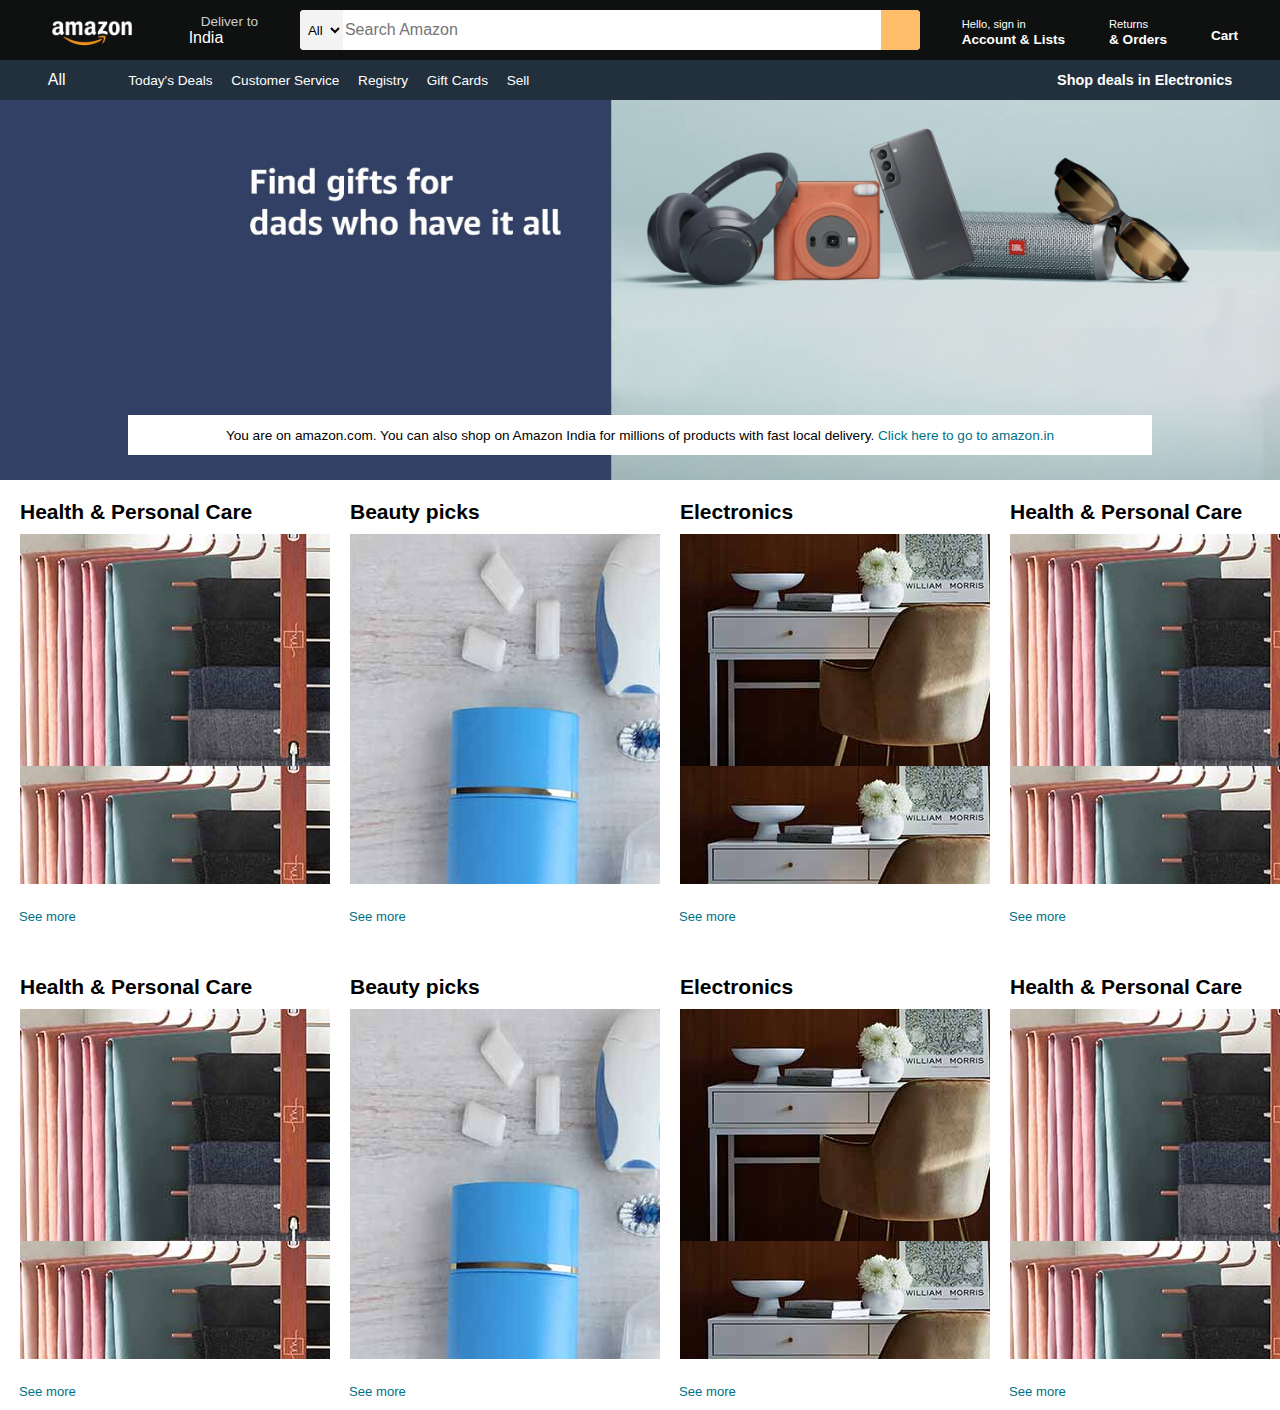
<file: AmazonClone/index.html>
<!DOCTYPE html>
<html lang="en">
<head>
    <meta charset="UTF-8">
    <meta name="viewport" content="width=device-width, initial-scale=1.0">
    <title>Amazon</title>
    <!-- CDN : Content delivery network  -->
    <link rel="stylesheet" href="https://cdnjs.cloudflare.com/ajax/libs/font-awesome/6.4.2/css/all.min.css" integrity="sha512-z3gLpd7yknf1YoNbCzqRKc4qyor8gaKU1qmn+CShxbuBusANI9QpRohGBreCFkKxLhei6S9CQXFEbbKuqLg0DA==" crossorigin="anonymous" referrerpolicy="no-referrer" />
    <link rel="stylesheet" href="./style.css">
</head>
<body>
    <header>
        <div class="navbar">
            <div class="nav-logo border">
                <div class="logo"></div>
            </div>

            <div class="nav-address border">
                <p class="add-first">Deliver to</p>
                <div class="add-icon">
                    <i class="fa-solid fa-location-dot"></i>
                    <p class="add-second">India</p>
                </div>
            </div>

            <div class="nav-search">
                <select class="search-select">
                    <option>All</option>
                </select>
                <input type="text" placeholder="Search Amazon" class="search-input">
                <div class="search-icon">
                    <i class="fa-solid fa-magnifying-glass"></i>
                </div>
            </div>

            <div class="nav-signin border">
                <p><span>Hello, sign in</span></p>
                <p class="nav-second">Account & Lists</p>
            </div>

            <div class="nav-return border">
                <p><span>Returns</span></p>
                <p class="nav-second">& Orders</p>
            </div>

            <div class="nav-cart border">
                <i class="fa-solid fa-cart-shopping"></i>
                Cart
            </div>
        </div>

        <div class="panel">
            <div class="panel-all">
                <i class="fa-solid fa-bars"></i>
                All
            </div>

            <div class="panel-ops">
                <p>Today's Deals</p>
                <p>Customer Service</p>
                <p>Registry</p>
                <p>Gift Cards</p>
                <p>Sell</p> 
            </div>

            <div class="panel-deals">
                Shop deals in Electronics
            </div>
        </div>
    </header>

    <div class="hero-section">
        <div class="hero-mesg">
            <p>
                You are on amazon.com. You can also shop on Amazon India for millions of products with fast local delivery. <a>Click here to go to amazon.in</a>
            </p>
        </div>
    </div>

    <div class="shop-section">
        <div class="box1 box">
            <h2 class="box-heading">Health & Personal Care</h2>
            <div class="box-jpg" style="background-image: url('assets/box1_image.jpg');"></div>
            <p class="box-para">See more</p>
        </div>
        <div class="box2 box">
            <h2 class="box-heading">Beauty picks</h2>
            <div class="box-jpg" style="background-image: url(assets/box2_image.jpg);"></div>
            <p class="box-para">See more</p>
        </div>
        <div class="box3 box">
            <h2 class="box-heading">Electronics</h2>
            <div class="box-jpg" style="background-image: url('assets/box3_image.jpg');"></div>
            <p class="box-para">See more</p>
        </div>
        <div class="box4 box">
            <h2 class="box-heading">Health & Personal Care</h2>
            <div class="box-jpg" style="background-image: url('assets/box1_image.jpg');"></div>
            <p class="box-para">See more</p>
        </div>
    </div>

    <div class="shop-section2">
        <div class="box5 box">
            <h2 class="box-heading">Health & Personal Care</h2>
            <div class="box-jpg" style="background-image: url('assets/box1_image.jpg');"></div>
            <p class="box-para">See more</p>
        </div>
        <div class="box6 box">
            <h2 class="box-heading">Beauty picks</h2>
            <div class="box-jpg" style="background-image: url(assets/box2_image.jpg);"></div>
            <p class="box-para">See more</p>
        </div>
        <div class="box7 box">
            <h2 class="box-heading">Electronics</h2>
            <div class="box-jpg" style="background-image: url('assets/box3_image.jpg');"></div>
            <p class="box-para">See more</p>
        </div>
        <div class="box8 box">
            <h2 class="box-heading">Health & Personal Care</h2>
            <div class="box-jpg" style="background-image: url('assets/box1_image.jpg');"></div>
            <p class="box-para">See more</p>
        </div>
    </div>
</body>
</html>
</file>
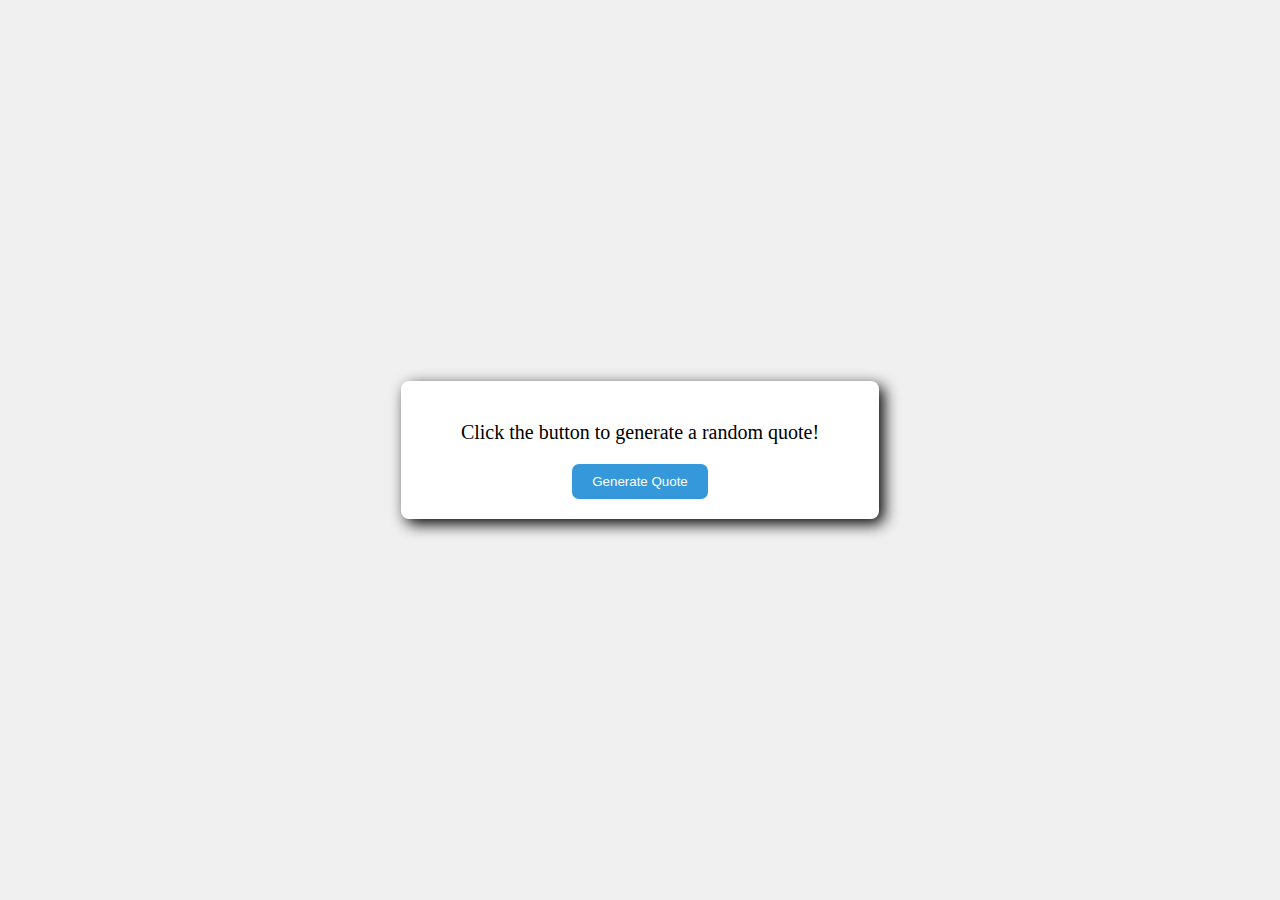
<file: Random_Quote_Generator/index.html>
<!DOCTYPE html>
<html lang="en">
<head>
  <meta charset="UTF-8">
  <meta name="viewport" content="width=device-width, initial-scale=1.0">
  <link rel="preconnect" href="https://fonts.googleapis.com">
  <link rel="preconnect" href="https://fonts.gstatic.com" crossorigin>
  <link href="https://fonts.googleapis.com/css2?family=PT+Sans&family=Poppins&family=Roboto:ital,wght@1,300&display=swap" rel="stylesheet">
  <link rel="stylesheet" href="./style.css">
  <title>Random Quote Generator</title>
</head>
<body>
  <div class="container">
    <blockquote id="quote">Click the button to generate a random quote!</blockquote>
    <button id="generateButton">Generate Quote</button>
  </div>
  <script src="./script.js"></script>
</body>
</html>
</file>
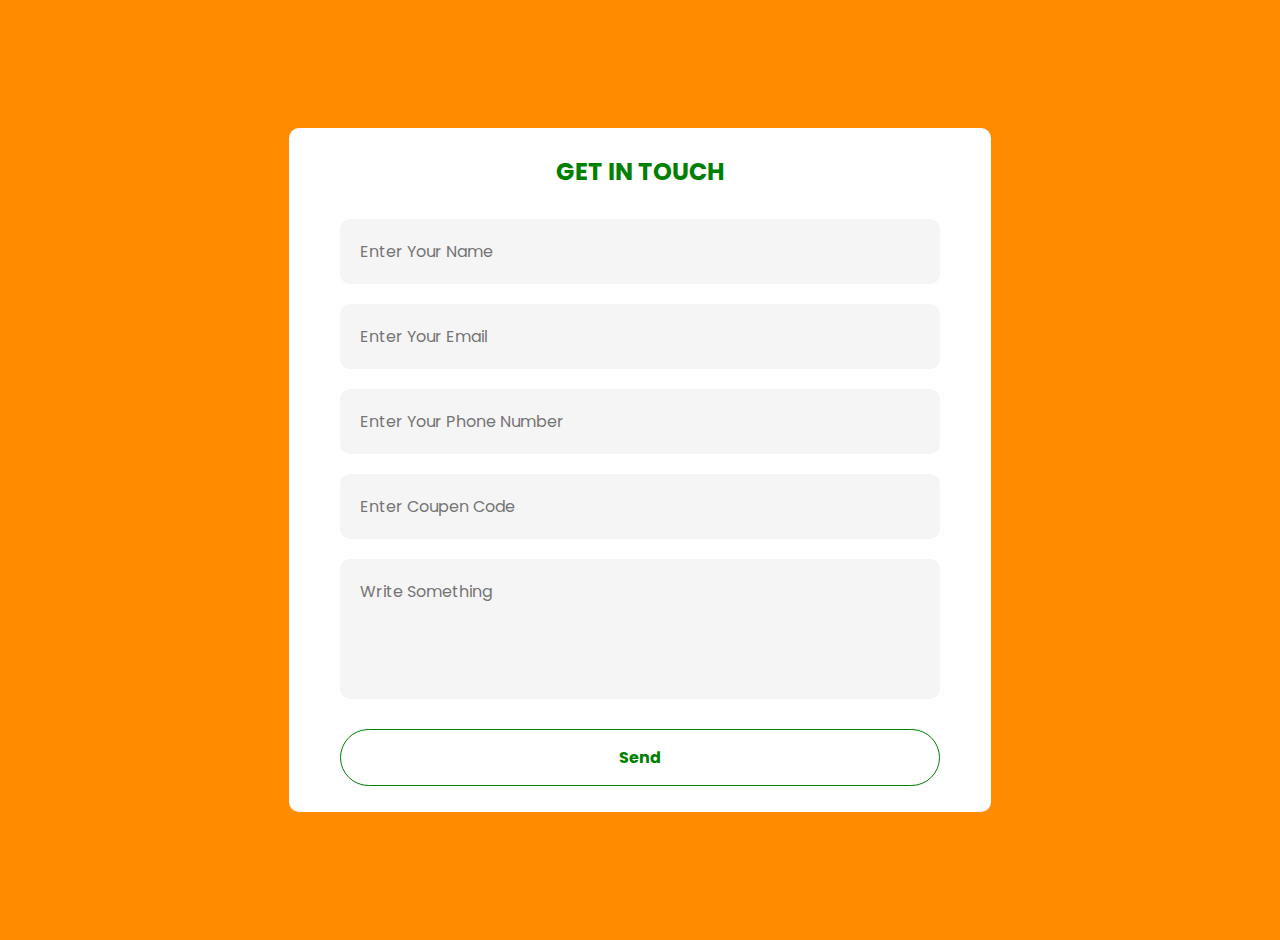
<file: ResponsiveContact/index.html>
<!DOCTYPE html>
<html lang="en">
<head>
    <meta charset="UTF-8">
    <meta http-equiv="X-UA-Compatible" content="IE=edge">
    <meta name="viewport" content="width=device-width, initial-scale=1.0">
    <title> Contact Form </title>
    <link rel="stylesheet" href="./style.css">
</head>
<body>

    <div class="container">
        <form>
            <h2> GET IN TOUCH </h2>
            <input type="text" id="name" placeholder="Enter Your Name" required>
            <input type="email" id="email" placeholder="Enter Your Email" required>
            <input type="phone" id="phone" placeholder="Enter Your Phone Number" required>
            <input type="text" id="coupon" placeholder="Enter Coupen Code" required>

            <textarea id="message" rows="4" placeholder="Write Something"></textarea>
            <button type="submit">Send</button>
        </form>
    </div>
</body>
</html>
</file>
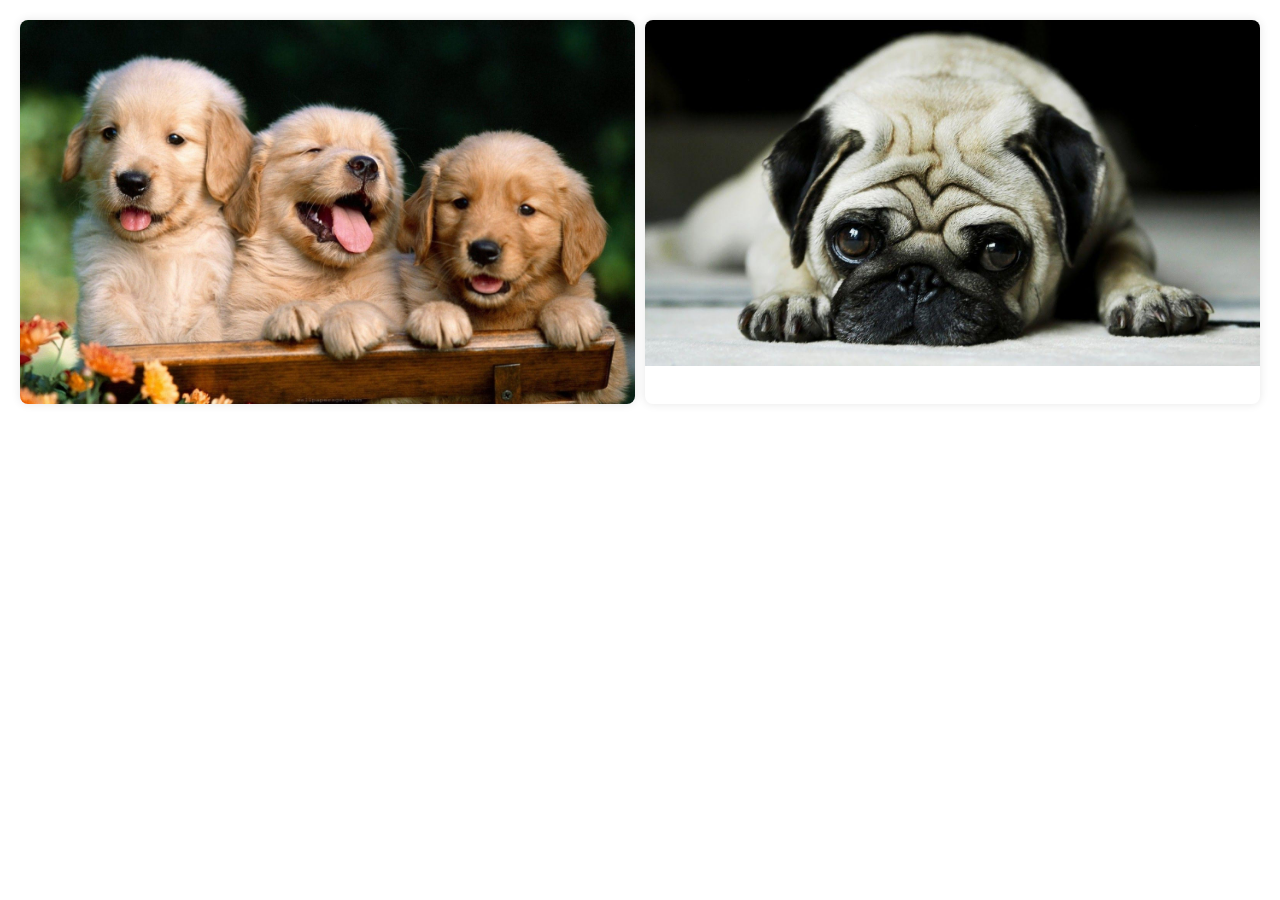
<file: ResponsiveImage_Gallery/index.html>
<!DOCTYPE html>
<html lang="en">
<head>
  <meta charset="UTF-8">
  <meta name="viewport" content="width=device-width, initial-scale=1.0">
  <link rel="stylesheet" href="./style.css">
  <title>Responsive Image Gallery</title>
</head>
<body>
  <div class="gallery">
        <div class="gallery-item">
            <img src="assets/dog.jpg" alt="Image 1">
        </div>
        <div class="gallery-item">
            <img src="assets/dog2.jpg" alt="Image 2">
        </div>
        <!-- Add more gallery items here -->
  </div>
  <div class="modal"></div>

  <script src="./script.js"></script>
</body>
</html>
</file>
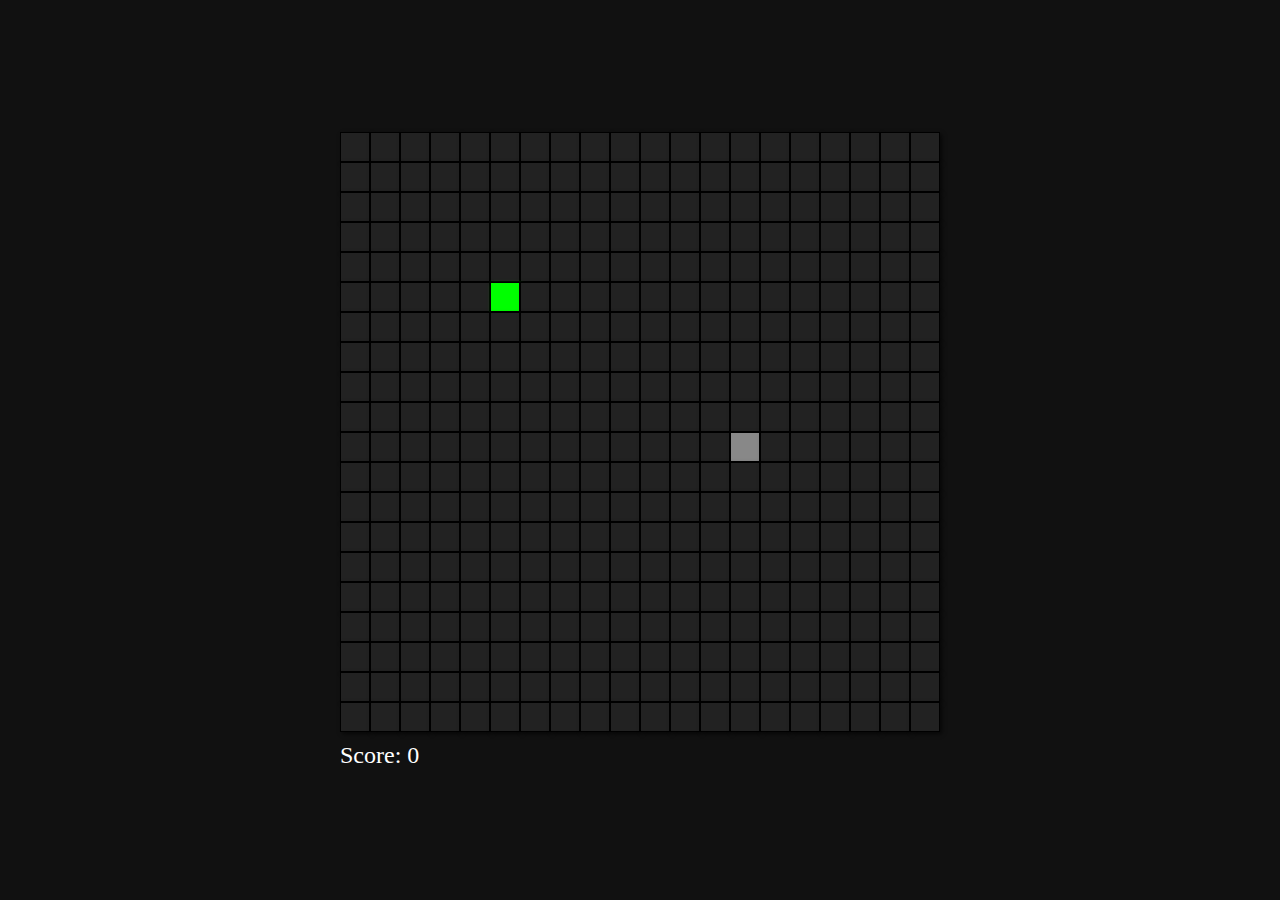
<file: Snake Game/index.html>
<!DOCTYPE html>
<html lang="en">
<head>
  <meta charset="UTF-8">
  <meta name="viewport" content="width=device-width, initial-scale=1.0">
  <title>Classic Snake Game</title>
  <style>
    body, html {
      height: 100%;
      margin: 0;
      display: flex;
      justify-content: center;
      align-items: center;
      background-color: #111;
    }

    .container {
      position: relative;
    }

    .game-board {
      display: grid;
      grid-template-columns: repeat(20, 30px);
    }

    .tile {
      width: 30px;
      height: 30px;
      border: 1px solid black;
      box-sizing: border-box;
      background-color: #222;
      box-shadow: 2px 2px 4px rgba(0, 0, 0, 0.6);
    }

    .snake-head {
      background-color: #888;
    }

    .snake-body-1 {
      background-color: #999;
    }

    .snake-body-2 {
      background-color: #AAA;
    }

    .snake-body-3 {
      background-color: #BBB;
    }

    .food {
      background-color: #0F0;
      box-shadow: 2px 2px 4px rgba(0, 255, 0, 0.6);
    }

    .score {
      color: white;
      font-size: 24px;
      margin-top: 10px;
    }
  </style>
</head>
<body>
  <div class="container">
    <div class="game-board" id="gameBoard"></div>
    <div class="score">Score: <span id="score">0</span></div>
  </div>
  <script>
    const gameBoard = document.getElementById('gameBoard');
    const scoreElement = document.getElementById('score');

    const width = 20;
    const height = 20;
    const tileSize = 30;
    const initialSnakeLength = 3;
    const speed = 200; // in milliseconds
    const foodScore = 10;

    let snake = [{ x: 10, y: 10 }];
    let food = { x: 5, y: 5 };
    let dx = 1;
    let dy = 0;
    let score = 0;

    function drawBoard() {
        gameBoard.innerHTML = '';
        for (let y = 0; y < height; y++) {
            for (let x = 0; x < width; x++) {
                const tile = document.createElement('div');
                tile.classList.add('tile');
                if (x === snake[0].x && y === snake[0].y) {
                    tile.classList.add('snake-head');
                } else if (snake.some(part => part.x === x && part.y === y)) {
                    const index = snake.findIndex(part => part.x === x && part.y === y);
                    tile.classList.add(`snake-body-${index % 3 + 1}`);
                } else if (x === food.x && y === food.y) {
                    tile.classList.add('food');
                }
                gameBoard.appendChild(tile);
            }
        }
    }

    function moveSnake() {
      const head = { x: snake[0].x + dx, y: snake[0].y + dy };
      snake.unshift(head);
      if (head.x === food.x && head.y === food.y) {
        score += foodScore;
        food = generateFood();
      } else {
        snake.pop();
      }
    }

    function generateFood() {
      let newFood;
      do {
        newFood = {
          x: Math.floor(Math.random() * width),
          y: Math.floor(Math.random() * height)
        };
      } while (snake.some(part => part.x === newFood.x && part.y === newFood.y));
      return newFood;
    }

    function checkCollision() {
      const head = snake[0];
      return (
        head.x < 0 || head.x >= width ||
        head.y < 0 || head.y >= height ||
        snake.some((part, index) => index !== 0 && part.x === head.x && part.y === head.y)
      );
    }

    function handleKeyPress(event) {
      const keyPressed = event.key;
      if (keyPressed === 'ArrowUp' && dy === 0) {
        dx = 0;
        dy = -1;
      } else if (keyPressed === 'ArrowDown' && dy === 0) {
        dx = 0;
        dy = 1;
      } else if (keyPressed === 'ArrowLeft' && dx === 0) {
        dx = -1;
        dy = 0;
      } else if (keyPressed === 'ArrowRight' && dx === 0) {
        dx = 1;
        dy = 0;
      }
    }

    function updateScore() {
      scoreElement.textContent = score;
    }

    function startGame() {
      const gameInterval = setInterval(() => {
        moveSnake();
        drawBoard();
        if (checkCollision()) {
          clearInterval(gameInterval);
          alert('Game Over! Your score: ' + score);
          location.reload(); // Restart the game
        }
        updateScore();
      }, speed);

      // Listen for arrow key presses to change snake direction
      document.addEventListener('keydown', handleKeyPress);
    }

    generateFood(); // Initial food generation
    drawBoard(); // Draw the initial game board
    startGame(); // Start the game loop
  </script>
</body>
</html>
</file>
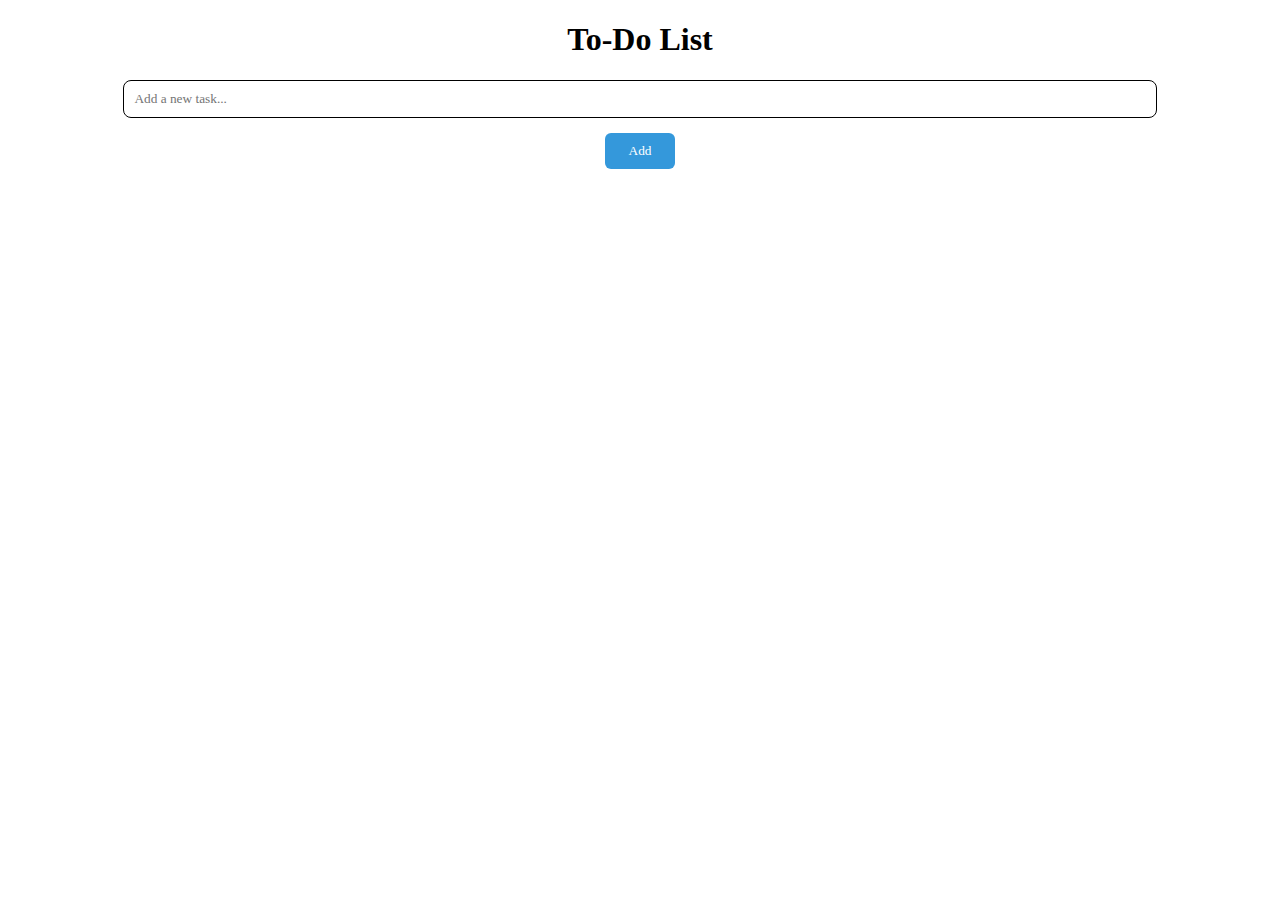
<file: To_Do_app/index.html>
<!DOCTYPE html>
<html lang="en">
<head>
  <meta charset="UTF-8">
  <meta name="viewport" content="width=device-width, initial-scale=1.0">
  <link rel="stylesheet" href="./style.css">
  <link rel="preconnect" href="https://fonts.googleapis.com">
  <link rel="preconnect" href="https://fonts.gstatic.com" crossorigin>
  <link href="https://fonts.googleapis.com/css2?family=PT+Sans&family=Poppins&family=Roboto:ital,wght@1,300&display=swap" rel="stylesheet">
  <title>To-Do List App</title>
</head>
<body>
  <h1 class="head">To-Do List</h1>
  <div class="container">
    <input type="text" id="newTask" placeholder="Add a new task...">
    <button id="addButton">Add</button>
  </div>
  <ul id="taskList"></ul>
  <script src="./script.js"></script>
</body>
</html>
</file>
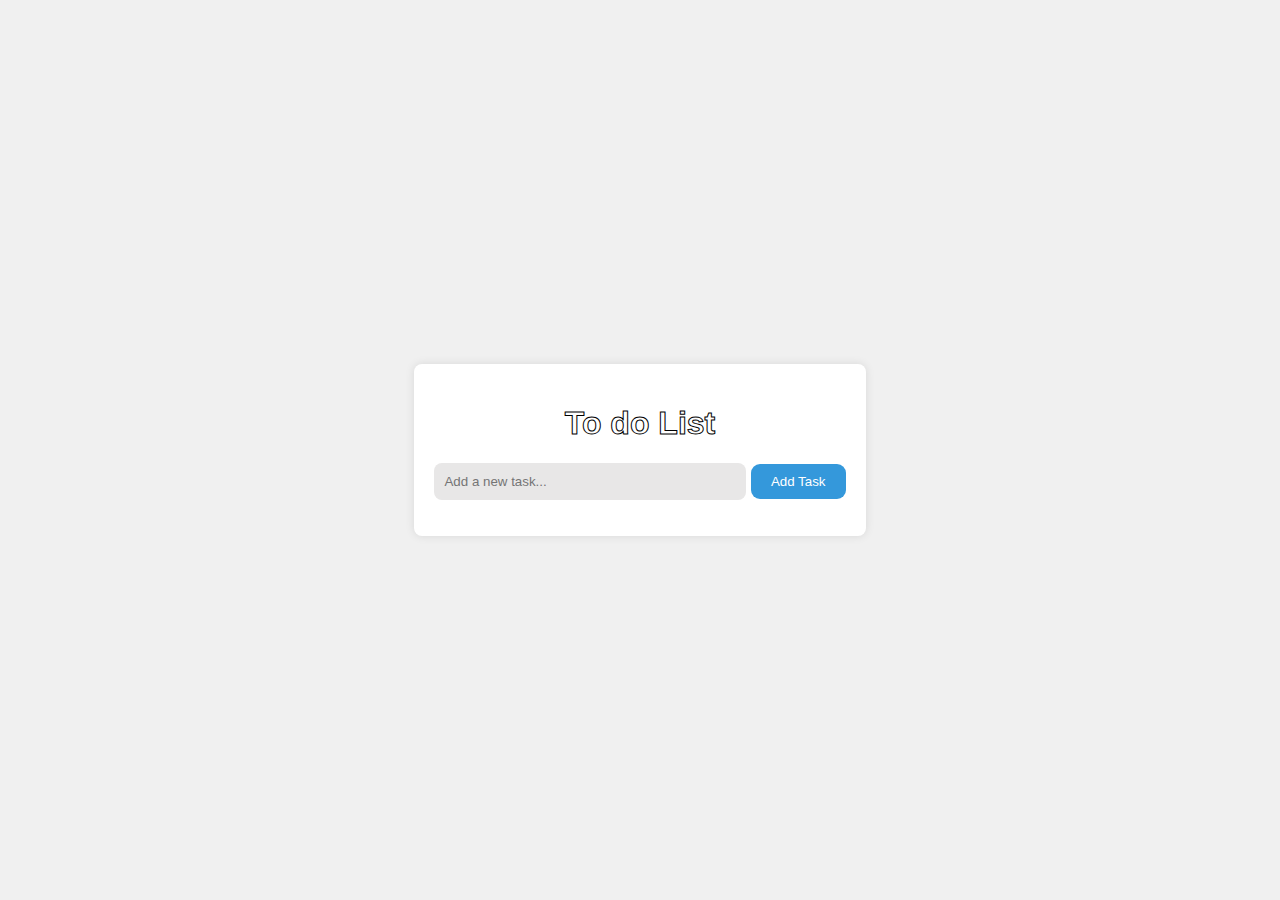
<file: To_do_list2/index.html>
<!DOCTYPE html>
<html lang="en">
<head>
  <meta charset="UTF-8">
  <meta name="viewport" content="width=device-width, initial-scale=1.0">
  <link rel="stylesheet" href="./style.css">
  <title>Task Tracker</title>
</head>
<body>
  <div class="container">
        <div class="heading">
          <h1>To do List</h1>
        </div>
        <input type="text" id="taskInput" placeholder="Add a new task...">
        <button id="addButton">Add Task</button>
        <ul id="taskList"></ul>
  </div>
  <script src="./script.js"></script>
</body> 
</html>
</file>
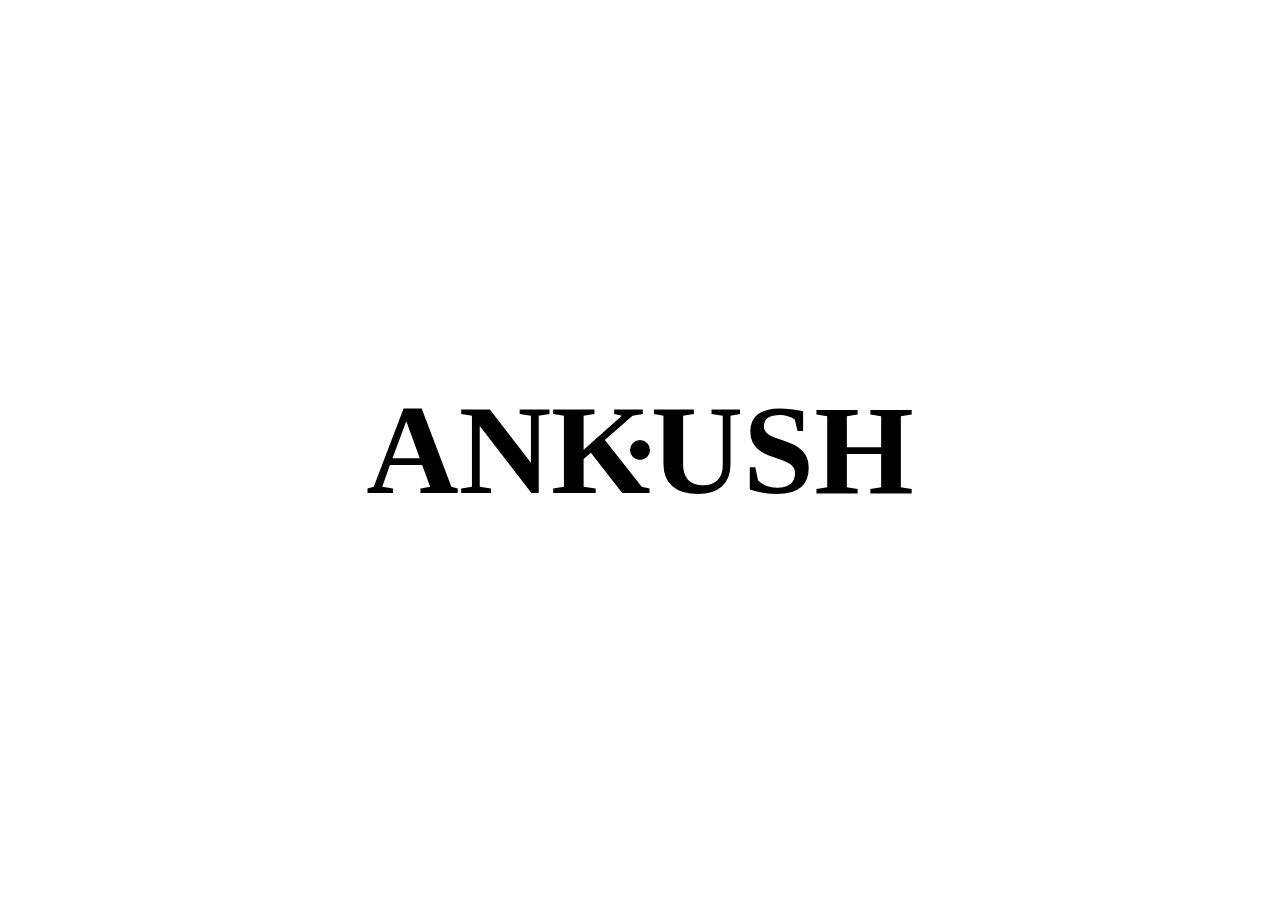
<file: DOM_Project/mouseCursor/index.html>
<!DOCTYPE html>
<html lang="en">
<head>
    <meta charset="UTF-8">
    <meta name="viewport" content="width=device-width, initial-scale=1.0">
    <link rel="stylesheet" href="./style.css">
    <title>Mouse Project</title>
</head>
<body>
    <div id="main">
        <h1>ANKUSH</h1>
        <div class="cursor">
        </div>
    </div>


    <script src="./script.js"></script>
</body>
</html>
</file>
<file: AmazonClone/style.css>
* {
    margin: 0;
    font-family: Arial;
    border: border-box;
}
.navbar {
    height: 60px;
    background-color: #0f1111;
    color: #ffffff;
    display: flex;
    align-items: center;
    justify-content: space-evenly;
}

.nav-logo {
    height: 50px;
    width: 100px;
}

.logo {
    background-image: url("assets/amazon_logo.png");
    background-size: cover;
    height: 50px;
    width: 100%;
}

.border {
    border: 2px solid transparent;
}
.border:hover {
    border: 1.5px solid white;
}

/* box 2 */
.add-first {
    color: #cccccc;
    font-size: 0.85rem;
    margin-left: 15px;
}

.add-second {
    font-size: 1rem;
    margin-left: 3px;
}
.add-icon {
    display: flex;
    align-items: center;
}

/* Box 3  */

.nav-search {
    display: flex;
    justify-content: space-evenly;
    background-color: pink;
    width: 620px;
    height: 40px;
    border-radius: 4px;
}

.search-select {
    background-color: #f3f3f3;
    width: 50px;
    text-align: center;
    border-bottom-left-radius: 4px;
    border-top-left-radius: 4px;
    border: none;
}

.search-input {
    width: 100%;
    font-size: 1rem;
    border: none;
}

.search-icon {
    width: 45px;
    display: flex;
    justify-content: center;
    align-items: center;
    font-size: 1.2rem;
    background-color: #febd68;
    border-bottom-right-radius: 4px;
    border-top-right-radius: 4px;
    color: #0f1111;
}

.nav-search:hover {
    border: 2px solid #ffa500;
}

/* Box 4 */

span {
    font-size: 0.7rem;
}

.nav-second {
    font-size: 0.85rem;
    font-weight: 700;
}

/* Box 5  */
.nav-cart i {
    font-size: 30px;
}

.nav-cart {
    font-size: 0.85rem;
    font-weight: 700;
}

/* Panel */

.panel {
    height: 40px;
    background-color: #222f3d;
    display: flex;
    color: #ffffff;
    align-items: center;
    justify-content: space-evenly;
}
.panel-ops p{
    display: inline;
    margin-left: 15px;
}

.panel-ops {
    width: 70%;
    font-size: 0.85rem;
}

.panel-deals {
    font-size: 0.9rem;
    font-weight: 700;
}

/* Hero Section */

.hero-section {
    background-image: url(assets/hero_image.jpg);
    background-size: cover;
    height: 380px;
    display: flex;
    justify-content: center;
    align-items: flex-end;
}

.hero-mesg {
    background-color: white;
    color: black;
    height: 40px;
    display: flex;
    align-items: center;
    justify-content: center;
    font-size: 0.85rem;
    width: 80%;
    margin-bottom: 25px;
}

.hero-mesg a {
    color: #007185;
}

/* Shop section */

.shop-section {
    display: flex;
    justify-content: space-evenly;
    background-color: #e2e7e6;
}

.box {
    height: 420px;
    width: 350px;
    /* border: 2px solid black; */
    background-color: white;
    /* background-size: cover; */
    padding: 20px 0px 15px;
}

.box-jpg {
    height: 350px;
    width: 310px;
    margin-left: 20px;
}
.box-heading {
    font-size: 21px;
    margin-left: 20px;
    margin-bottom: 10px;
}
.box-para {
    font-size: 0.82rem;
    margin-left: 19px;
    margin-top: 25px;
    color: #007185
}

.shop-section2 {
    display: flex;
    justify-content: space-evenly;
    background-color: #e2e7e6;
    margin-top: 20px;
}
</file>
<file: Random_Quote_Generator/style.css>
body {
    font-family: 'PT Serif', serif;
    display: flex;
    justify-content: center;
    align-items: center;
     min-height: 100vh; 
     margin: 0;
     background-color: #f0f0f0; 
  }
  
  .container {
    text-align: center;
    background-color: white;
    padding: 20px;
    border-radius: 8px;
    box-shadow: 5px 5px 15px;
  }
 
  blockquote {
    font-size: 20px;
    margin-bottom: 20px;
  }
  
  button {
    padding: 10px 20px;
    background-color: #3498db;
    color: white;
    border: none;
    border-radius: 7px;
    cursor: pointer;
  }
</file>
<file: ResponsiveContact/style.css>
@import url("https://fonts.googleapis.com/css2?family=Poppins:wght@300&display=swap");
 * {
  margin: 0px;
  padding: 0px;
  font-family: "Poppins", sans-serif;
}

.container {
  background-color: #ff8c00;
  display: flex;
  justify-content: center;
  align-items: center;
  padding: 20px;
  height: 100vh;
}

form {
  background-color: white;
  display: flex;
  flex-direction: column;
  padding: 2vw 4vw;
  width: 60%;
  max-width: 600px;
  border-radius: 10px;
}

form h2 {
  text-align: center;
  color: #008000;
  margin-bottom: 20px;
}

form input, textarea {
  border: 0;
  margin: 10px 0px;
  padding: 20px;
  outline: none;
  background: #f5f5f5;
  font-size: 16px;
  border-radius: 10px;
  resize: none;
}

form button {
  background: white;
  color: #008000;
  border: 1px solid #008000;
  padding: 15px;
  font-size: 1rem;
  outline: none;
  cursor: pointer;
  width: 100%;
  font-weight: bold;
  margin: 20px auto 0;
  border-radius: 30px;
  transition: all .5s ease-in;
}

form button:hover {
  border: 1px solid #008000;
  background: #008000;
  color: white;
}
</file>
<file: ResponsiveImage_Gallery/style.css>
body {
    font-family: Arial, sans-serif;
    margin: 0;
  }
  
  .gallery {
    display: grid;
    grid-template-columns: 1fr 1fr;
    gap: 10px;
    padding: 20px;
  }
  
  .gallery-item {
    overflow: hidden;
    border-radius: 8px;
    box-shadow: 0px 0px 10px rgba(0, 0, 0, 0.1);
    cursor: pointer;
  }
  
  img {
    max-width: 100%;
    height: auto;
    display: block;
  }
  
   .modal {
    display: none;
    position: fixed;
    top: 0;
    left: 0;
    width: 100%;
    height: 100%;
    background-color: rgba(0, 0, 0, 0.7);
    z-index: 1000;
  }
  
  .modal-content {
    position: absolute;
    top: 50%;
    left: 50%;
    transform: translate(-50%, -50%);
    background-color: white;
    color: #000000;
    border-radius: 8px;
    box-shadow: 0px 0px 10px rgba(0, 0, 0, 0.3);
    text-align: center;
    padding: 20px;
  }
  
  .close-button {
    position: absolute;
    top: 10px;
    right: 10px;
    font-size: 24px;
    cursor: pointer;
  }
</file>
<file: To_Do_app/style.css>
body {
  font-family: 'Sedgwick Ave Display', cursive;
  }
  
  h1 {
    text-align: center;
  }
  
  input[type="text"] {
    width: 80%;
    padding: 10px;
    font-family: 'Sedgwick Ave Display', cursive;  

  }

  input {
    /* margin-left: 140px; */
    align-self: center;
    border: 0.5px solid black;
    border-radius: 8px;
  }

  .container {
    display: flex;
    flex-direction: column;
  }
  
  button {
    padding: 10px 20px;
    width: 70px;
    background-color: #3498db;
    color: white;
    border: none;
    border-radius: 6px;
    font-family: 'Sedgwick Ave Display', cursive;
    margin-top: 15px;
    align-self: center;
  }

  button:hover {
    cursor: pointer;
    background-color: #4face9;
  }
  
  ul {
    list-style-type: none;
    padding: 0;
  }
  
  li {
    padding: 8px;
    border-bottom: 1px solid #ddd;
  }
</file>
<file: To_do_list2/style.css>
body {
    font-family: Arial, sans-serif;
    margin: 0;
    display: flex;
    justify-content: center;
    align-items: center;
    min-height: 100vh;
    background-color: #f0f0f0;
  }
  
  .container {
    text-align: center;
    background-color: white;
    padding: 20px;
    border-radius: 8px;
    box-shadow: 0px 0px 10px rgba(0, 0, 0, 0.1);
  }

  .container .heading h1 {
    color: transparent;
    -webkit-text-stroke: 1px #000000;
  }

  .container .heading h1:hover {
    color: #000000;
  }

  input {
    height: 35px;
    width: 300px;
    border: none;
    border-radius: 8px;
    padding-left: 10px;
    background-color: #e8e7e7;
  }
  
  ul {
    padding: 0;
    text-align: left;
  }
  
  li {
    padding: 10px;
    border-bottom: 1px solid #ddd;
  }
  
  button {
    padding: 10px 20px;
    background-color: #3498db;
    color: white;
    border: none;
    border-radius: 9px;
    cursor: pointer;
  }
  .completed {
    text-decoration: line-through;
    color: #aaa;
  }
</file>
<file: DOM_Project/mouseCursor/style.css>
* {
    margin: 0;
    padding: 0;
    box-sizing: border-box;
    font-family: 'Times New Roman';
}

html, body {
    height: 100%;
    width: 100%;
}

#main {
    height: 100%;
    width: 100%;
    display: flex;
    justify-content: center;
    align-items: center;
}

#main h1 {
    font-size: 10vw;
    font-weight: 900;
}

#main .cursor {
    height: 20px;
    width: 20px;
    border-radius: 50%;
    background-color: black;
    mix-blend-mode: difference;
    position: absolute;
    transition: all linear 0.1s;
}
</file>
